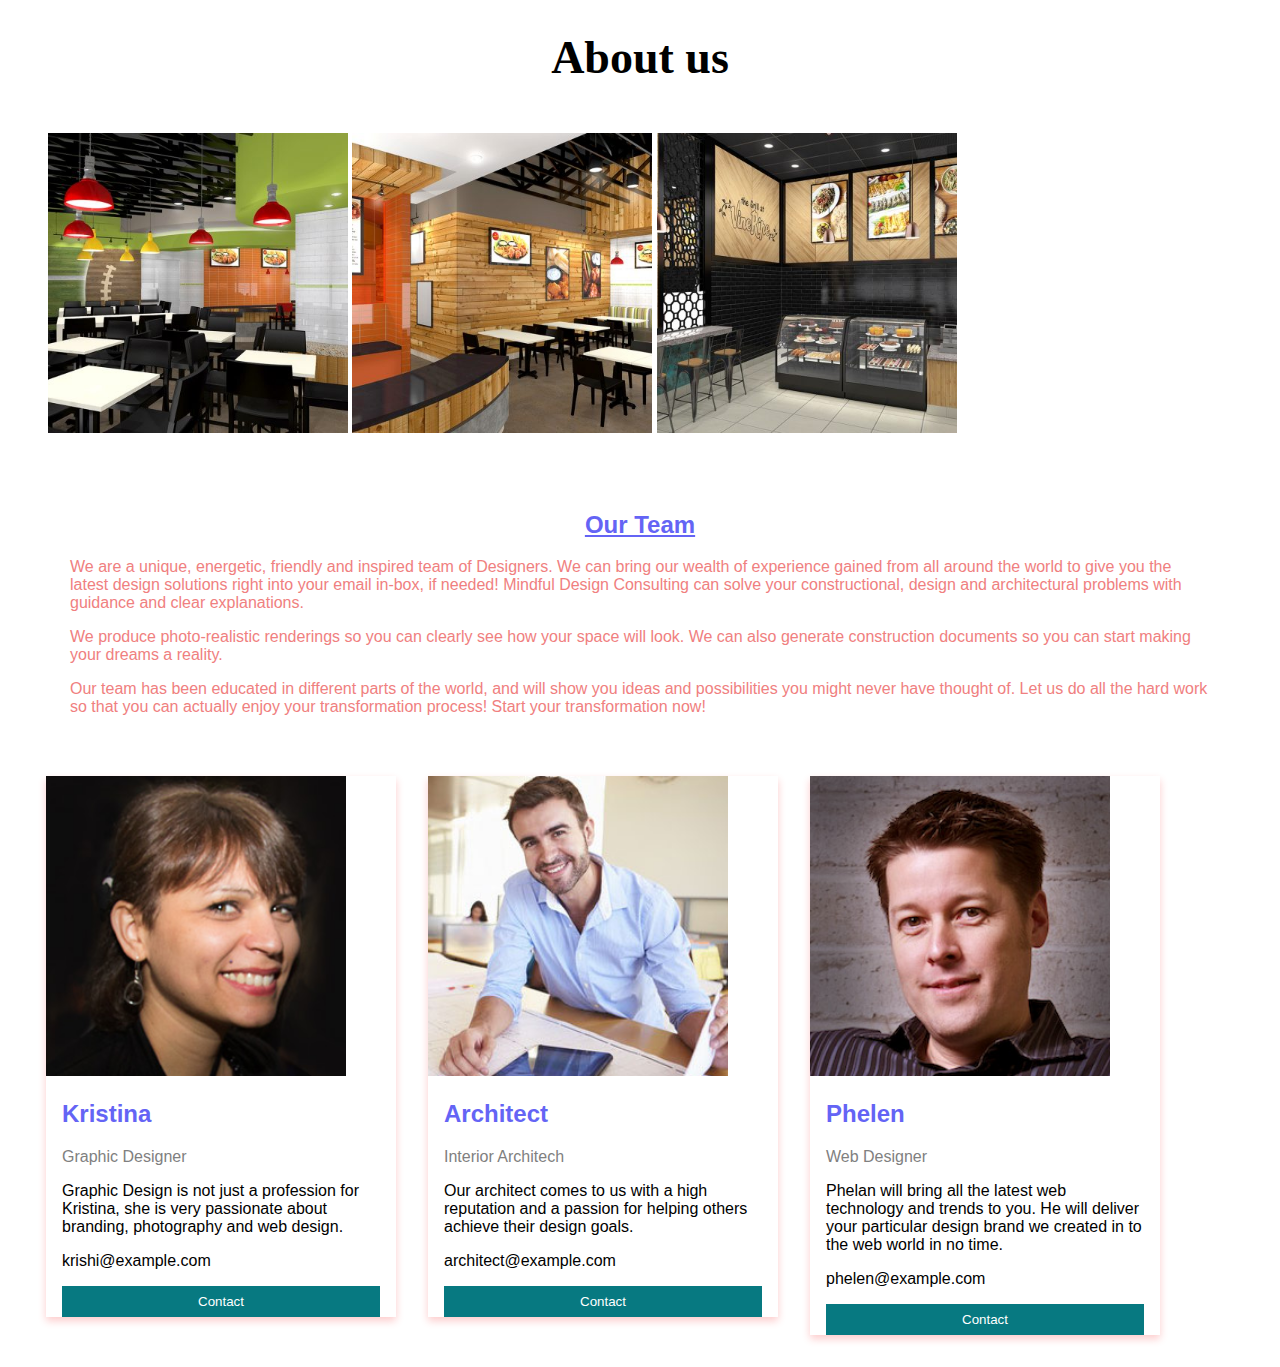
<file: work2.html>
<!DOCTYPE html>
<html>
    <head>
        <meta charset="utf-8">
        <meta http-equiv="X-UA-Compatible" content="IE=edge">
        <title></title>
        <meta name="description" content="">
        <meta name="viewport" content="width=device-width, initial-scale=1">
        <link rel="stylesheet" href="/css/style2.css">
    </head>
    <body>
      
        <header>
            <h1> About us</h1>
            <div class="pp">
            <img src="/Wings-N-Things-restaurant-interior-design-400x400.jpg" width="300">
            <img src="/Wings-N-Things-restaurant-interior-design-dining-area-400x400.jpg" width="300">
            <img src="/The-Grill-at-Viny-Ripe-Restaurant-Design-wood-walls-400x400.jpg" width="300">
            </div>
            <br>
            <br>
            <h2 style="text-align:center"><u>Our Team</u></h2>
            <div class="main">
            <p>
                We are a unique, energetic, friendly and inspired team of Designers. We can bring our wealth of experience gained from all around the world to give you the latest design solutions right into your email in-box, if needed! Mindful Design Consulting can solve your constructional, design and architectural problems with guidance and clear explanations.
    
            </p>
            <p>
                We produce photo-realistic renderings so you can clearly see how your space will look. We can also generate construction documents so you can start making your dreams a reality.

            </p>
            <p> Our team has been educated in different parts of the world, and will show you ideas and possibilities you might never have thought of. Let us do all the hard work so that you can actually enjoy your transformation process! Start your transformation now!</p>
            </div>
            <br>
            <br>
            <div class="row">
                <div class="column">
                  <div class="card">
                    <img src="/graphic-designer.jpg" width="300">
                    <div class="container">
                      <h2>Kristina</h2>
                      <p class="title">Graphic Designer</p>
                      <p>Graphic Design is not just a profession for Kristina, she is very passionate about branding, photography and web design.</p>
                      <p>krishi@example.com</p>
                      <p><button class="button">Contact</button></p>
                    </div>
                  </div>
                </div>
              
                <div class="column">
                  <div class="card">
                    <img src="/interior-architect.jpg" width="300">
                    <div class="container">
                      <h2>Architect</h2>
                      <p class="title">Interior Architech</p>
                      <p>Our architect comes to us with a high reputation and a passion for helping others achieve their design goals.</p>
                      <p>architect@example.com</p>
                      <p><button class="button">Contact</button></p>
                    </div>
                  </div>
                </div>
              
                <div class="column">
                  <div class="card">
                    <img src="/web-designer.jpg"  width="300">
                    <div class="container">
                      <h2>Phelen</h2>
                      <p class="title">Web Designer</p>
                      <p>Phelan will bring all the latest web technology and trends to you. He will deliver your particular design brand we created in to the web world in no time.

                    </p>
                      <p>phelen@example.com</p>
                      <p><button class="button">Contact</button></p>
                    </div>
                  </div>
                </div>
              </div>
        </header>
        
        <script src="" async defer></script>
    </body>
</html>
</file>
<file: css/style2.css>
body {
    font-family: Arial, Helvetica, sans-serif;
    margin:0mm;
    margin-left: 30px;
    margin-right: 30px;
  }
  .pp{
      size: 30px;
      padding: 18px;
      
  }
h1{
    color:black;
    font-size:46px ;
    font-family: Georgia, 'Times New Roman', Times, serif;
    font-weight: bold;
    text-align:center;


}
h2{
    color:rgb(100, 100, 245);
    font-family:Verdana, Geneva, Tahoma, sans-serif ;
    font-size: 30;
    text-decoration-style: solid;
    
}
.main{
    text-align:inherit;
    color: lightcoral;
    margin-left: 40px;
    margin-right: 40px;
}
.column {
    float: left;
    width: 30%;
    margin-bottom: 16px;
    padding: 0 8px;
  }
  
  .card {
    box-shadow: 0 4px 8px 0 rgba(247, 5, 5, 0.2);
    margin: 8px;
  }
  .container {
    padding: 0 16px;
  }
  .title {
    color: grey;
  }
.button {
    border: none;
    outline: 0;
    display: inline-block;
    padding: 8px;
    color: white;
    background-color: rgb(7, 121, 129);
    text-align: center;
    cursor: pointer;
    width: 100%;
  }
  
  .button:hover {
    background-color: rgb(102, 26, 26);
  }
</file>
